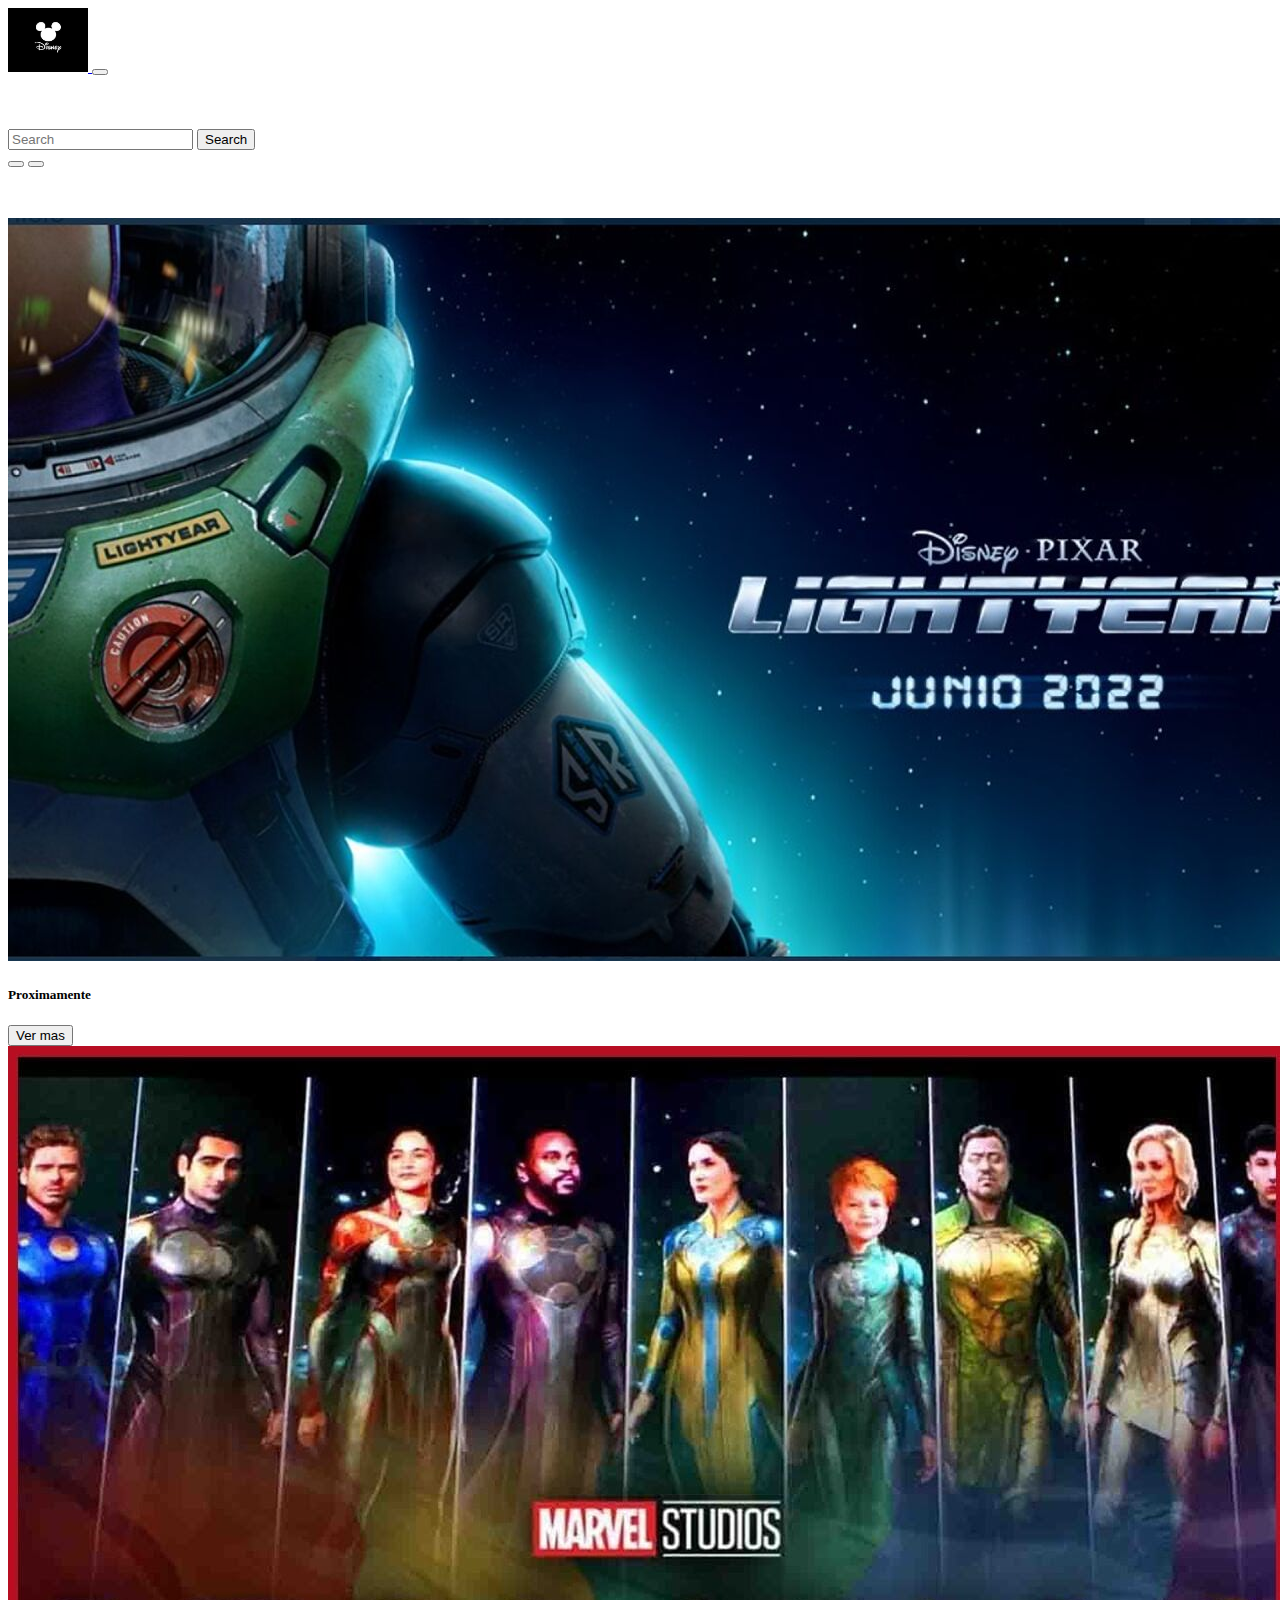
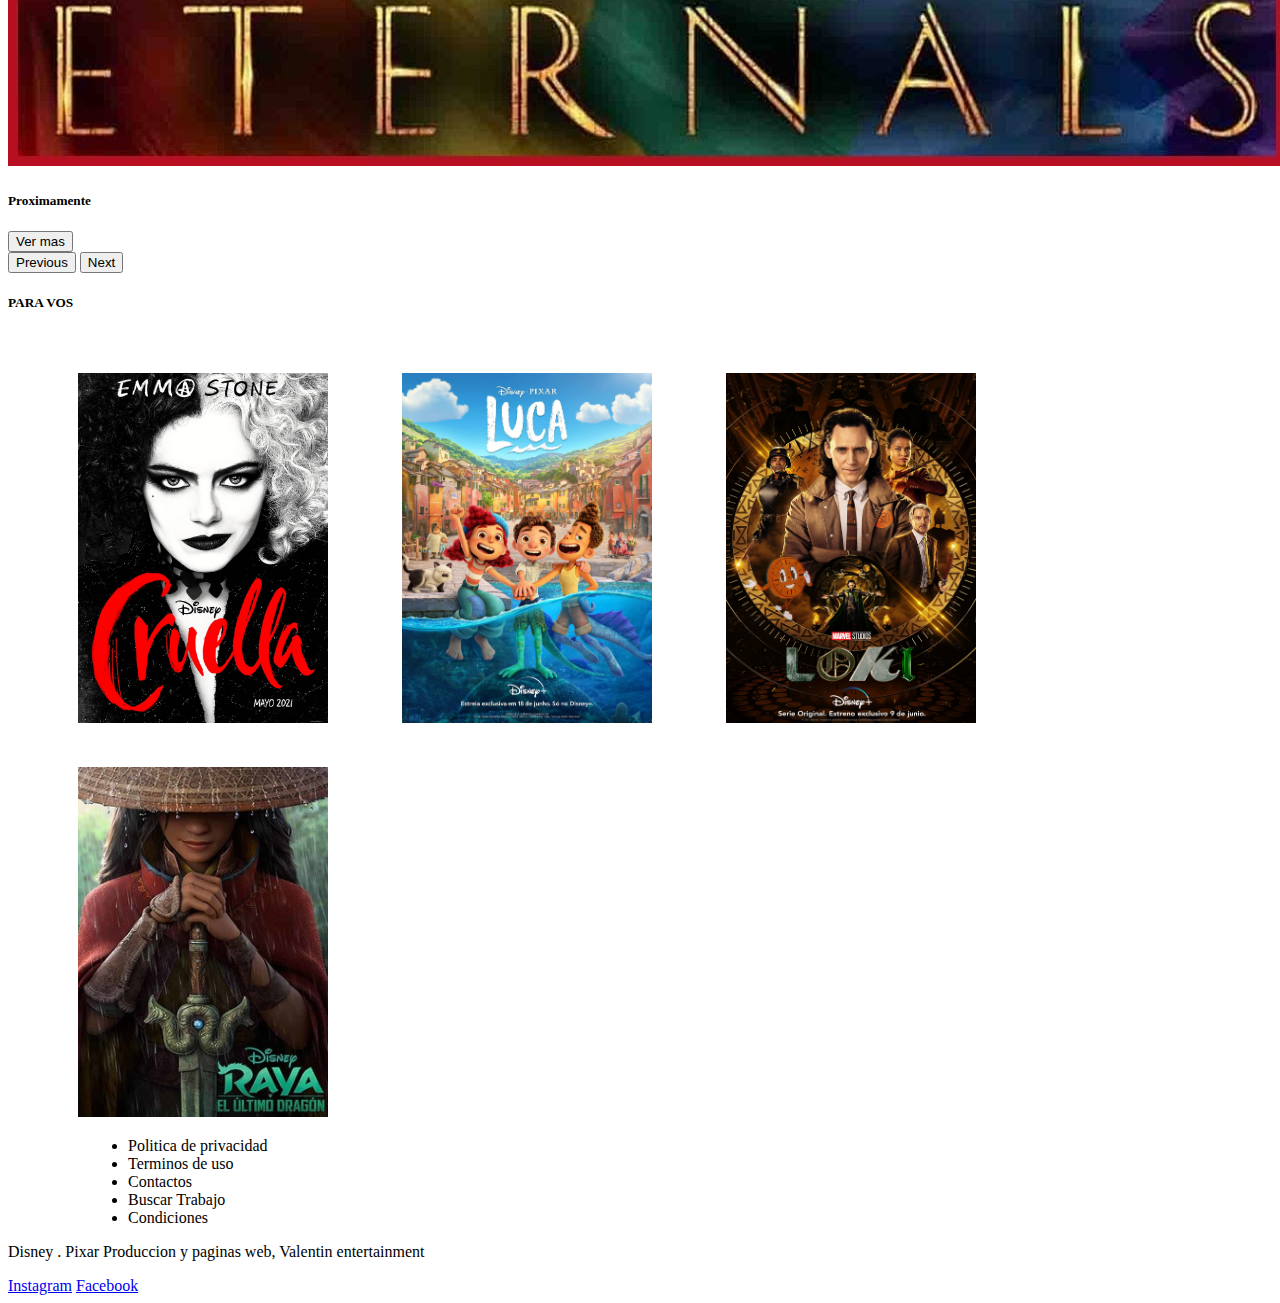
<file: index.html>
<!DOCTYPE html>
<html lang="en">
  <head>
    <meta charset="utf-8" />
    <meta name="viewport" content="width=device-width, initial-scale=1" />
    <title>Disney bootstrap</title>
    <!-- boostrap -->
    <link
      href="https://cdn.jsdelivr.net/npm/bootstrap@5.2.0-beta1/dist/css/bootstrap.min.css"
      rel="stylesheet"
      integrity="sha384-0evHe/X+R7YkIZDRvuzKMRqM+OrBnVFBL6DOitfPri4tjfHxaWutUpFmBp4vmVor"
      crossorigin="anonymous"
    />
    <!-- mi estilo -->
    <link rel="stylesheet" href="./css/style.css" />
  </head>
  <body>
    <!-- barra de navegacion -->
        <nav class="navbar navbar-expand-lg bg-dark">
          <div class="container-fluid">
            <a class="navbar-brand" href="./index.html">
              <img src="./fotos-boostrap/icon.jpg" alt="icono"  width="80" height="64">
            </a>
            <button class="navbar-toggler" type="button" data-bs-toggle="collapse" data-bs-target="#navbarNavAltMarkup" aria-controls="navbarNavAltMarkup" aria-expanded="false" aria-label="Toggle navigation">
              <span class="navbar-toggler-icon"></span>
            </button>
            <div class="container">
              <div class="row">
                <div class="collapse navbar-collapse" id="navbarNavAltMarkup">
                  <div class="navbar-nav">
                    <a class="nav-link" href="./peliculas.html">Peliculas</a>
                    <a class="nav-link" href="./novedades.html">Novedades</a>
                    <a class="nav-link" href="./viajes.html">Viajes</a>
                    <a class="nav-link" href="./shop.html">Shop</a>
                    <a class="nav-link" href="./index.html">Index</a>
                  </div>
                </div>
              </div>
            </div>
          </div>
          <nav class="navbar">
            <div class="container-fluid">
              <form class="d-flex" role="search">
                <input class="form-control me-2" type="search" placeholder="Search" aria-label="Search">
                <button class="btn btn-outline-success" type="submit">Search</button>
              </form>
          </nav>
        </nav>
    <!-- main del inicio, carrusel de imagenes mas botones-->
    <div id="carouselExampleCaptions" class="carousel slide" data-bs-ride="false">
      <div class="carousel-indicators">
        <button type="button" data-bs-target="#carouselExampleCaptions" data-bs-slide-to="0" class="active" aria-current="true" aria-label="Slide 1"></button>
        <button type="button" data-bs-target="#carouselExampleCaptions" data-bs-slide-to="1" aria-label="Slide 2"></button>
      </div>
      <div class="carousel-inner">
        <div class="carousel-item active">
          <img src="./fotos-boostrap/mainIndex.jpg" class="d-block w-100" alt="Lightyear">
          <div class="carousel-caption d-none d-md-block">
            <h5>Proximamente</h5>
            <button type="button" class="btn btn-dark">Ver mas</button>
          </div>
        </div>
        <div class="carousel-item">
          <img src="./fotos-boostrap/Marvel.jpg" class="d-block w-100" alt="marvel-eternals">
          <div class="carousel-caption d-none d-md-block">
            <h5>Proximamente</h5>
            <button type="button" class="btn btn-dark">Ver mas</button>
          </div>
        </div>
      </div>
      <button class="carousel-control-prev" type="button" data-bs-target="#carouselExampleCaptions" data-bs-slide="prev">
        <span class="carousel-control-prev-icon" aria-hidden="true"></span>
        <span class="visually-hidden">Previous</span>
      </button>
      <button class="carousel-control-next" type="button" data-bs-target="#carouselExampleCaptions" data-bs-slide="next">
        <span class="carousel-control-next-icon" aria-hidden="true"></span>
        <span class="visually-hidden">Next</span>
      </button>
    </div>
    <!-- Continuo con el main de inicio agregando una seccion nueva y final""""""""""""""""""""""""""""""""""" -->
  <div>
    <h5 class="text-center mt-3 fs-3">PARA VOS</h5>
    <img src="./fotos-boostrap/cruela.jpeg" class="rounded float-start" alt="cruela-pelicula" width="250" height="350">
    <img src="./fotos-boostrap/luca.jpeg" class="rounded float-start" alt="luca-pelicula" width="250" height="350">
    <img src="./fotos-boostrap/loki.jpeg" class="rounded float-start" alt="loki-pelicula" width="250" height="350">
    <img src="./fotos-boostrap/raya.jpeg" class="rounded float-start" alt="raya-pelicula" width="250" height="350">
  </div>
  <!-- Footer""""""""""""""""""""""""""""""""""""""""""""""" -->
  <div class="card" style="width: 100%;">
    <div class="card-body">
      <ul class="list-group list-group-horizontal-xxl">
        <li class="list-group-item">Politica de privacidad</li>
        <li class="list-group-item">Terminos de uso</li>
        <li class="list-group-item">Contactos</li>
        <li class="list-group-item">Buscar Trabajo</li>
        <li class="list-group-item">Condiciones</li>
      </ul>
      <p class="text-center">Disney . Pixar Produccion y paginas web, Valentin entertainment</p>
      <a href="#" class="card-link">Instagram</a>
      <a href="#" class="card-link">Facebook</a>
    </div>
  </div>
    <script
      src="https://cdn.jsdelivr.net/npm/bootstrap@5.2.0-beta1/dist/js/bootstrap.bundle.min.js"
      integrity="sha384-pprn3073KE6tl6bjs2QrFaJGz5/SUsLqktiwsUTF55Jfv3qYSDhgCecCxMW52nD2"
      crossorigin="anonymous"
    ></script>
  </body>
</html>
</file>
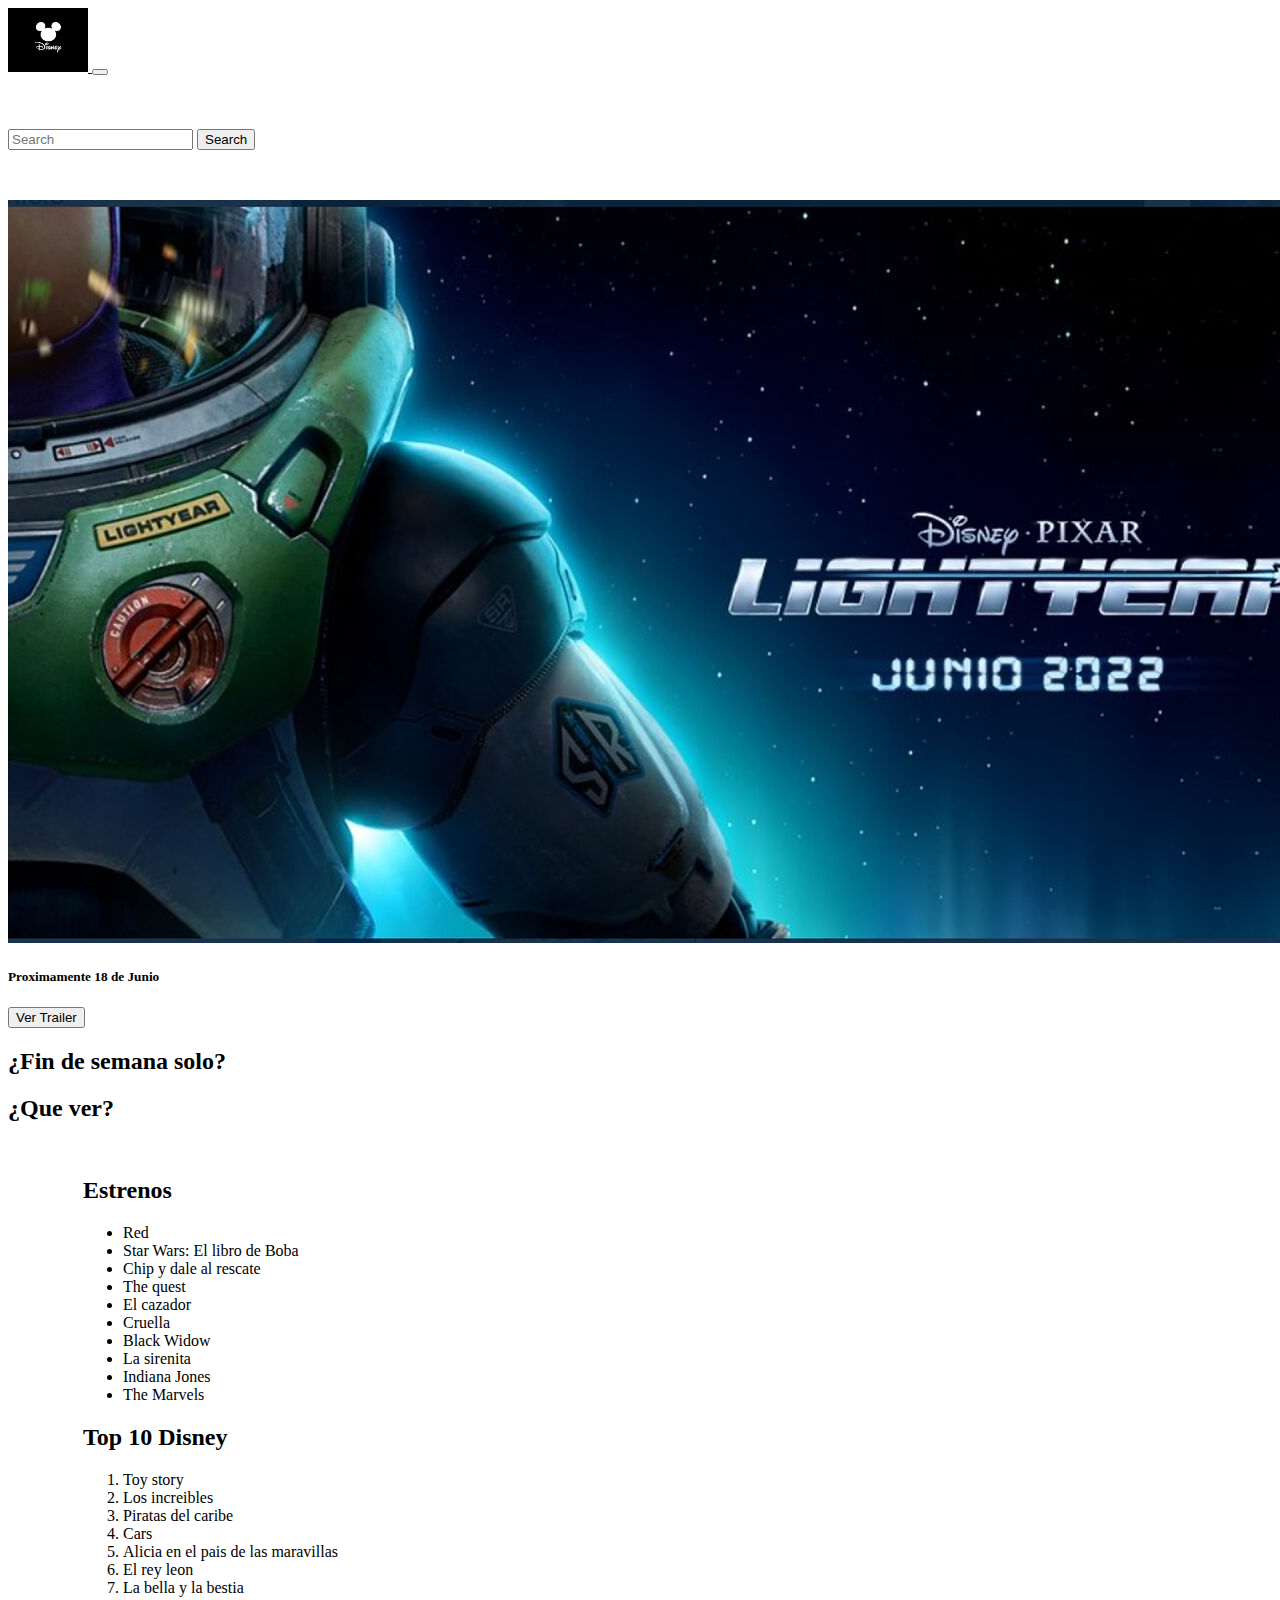
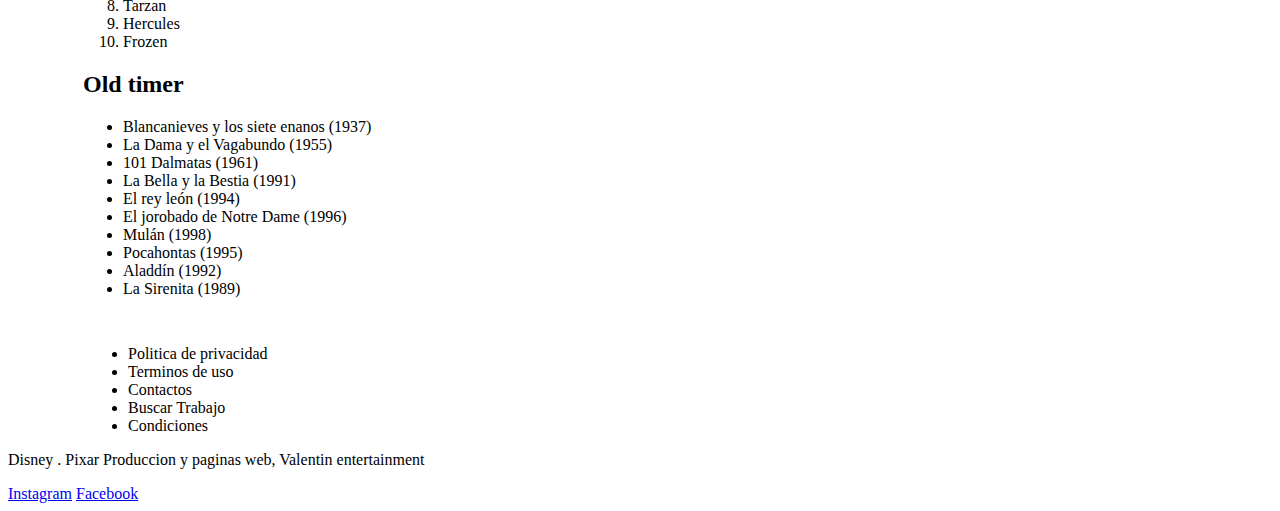
<file: peliculas.html>
<!doctype html>
<html lang="en">
  <head>
    <meta charset="utf-8">
    <meta name="viewport" content="width=device-width, initial-scale=1">
    <title>Bootstrap demo</title>
    <!-- boostrap -->
    <link href="https://cdn.jsdelivr.net/npm/bootstrap@5.2.0-beta1/dist/css/bootstrap.min.css" rel="stylesheet" integrity="sha384-0evHe/X+R7YkIZDRvuzKMRqM+OrBnVFBL6DOitfPri4tjfHxaWutUpFmBp4vmVor" crossorigin="anonymous">
    <!-- mi estilo -->
    <link rel="stylesheet" href="./css/style.css">
  </head>
  <body>
    <!-- barra de navegacion -->
    <nav class="navbar navbar-expand-lg bg-dark">
      <div class="container-fluid">
        <a class="navbar-brand" href="./index.html">
          <img src="./fotos-boostrap/icon.jpg" alt="icono"  width="80" height="64">
        </a>
        <button class="navbar-toggler" type="button" data-bs-toggle="collapse" data-bs-target="#navbarNavAltMarkup" aria-controls="navbarNavAltMarkup" aria-expanded="false" aria-label="Toggle navigation">
          <span class="navbar-toggler-icon"></span>
        </button>
        <div class="container">
          <div class="row">
            <div class="collapse navbar-collapse" id="navbarNavAltMarkup">
              <div class="navbar-nav">
                <a class="nav-link" href="./peliculas.html">Peliculas</a>
                <a class="nav-link" href="./novedades.html">Novedades</a>
                <a class="nav-link" href="./viajes.html">Viajes</a>
                <a class="nav-link" href="./shop.html">Shop</a>
                <a class="nav-link" href="./index.html">Index</a>
              </div>
            </div>
          </div>
        </div>
      </div>
      <nav class="navbar">
        <div class="container-fluid">
          <form class="d-flex" role="search">
            <input class="form-control me-2" type="search" placeholder="Search" aria-label="Search">
            <button class="btn btn-outline-success" type="submit">Search</button>
          </form>
      </nav>
    </nav>
    <!-- main de peliculas -->
    <main>
      <div class="carousel-inner">
        <div class="carousel-item active">
          <img src="./fotos-boostrap/mainIndex.jpg" class="d-block w-100" alt="Lightyear">
          <div class="carousel-caption d-none d-md-block">
            <h5>Proximamente 18 de Junio</h5>
            <button type="button" class="btn btn-dark">Ver Trailer</button>
          </div>
        </div>
      </div>
      <h2 class="text-center fs-1 mt-4 text-bg-secondary p-3">¿Fin de semana solo?</h2>
      <h2 class="text-center">¿Que ver?</h2>
      <div class="container">
        <div class="row">
          <div class="col-12 col-xl-4  text-bg-danger p-3">
            <h2 class="text-bg-dark p-3">Estrenos</h2>
            <ul>
              <li>Red</li>
              <li>Star Wars: El libro de Boba</li>
              <li>Chip y dale al rescate</li>
              <li>The quest</li>
              <li>El cazador</li>
              <li>Cruella</li>
              <li>Black Widow</li>
              <li>La sirenita</li>
              <li>Indiana Jones</li>
              <li>The Marvels</li>
            </ul>
          </div>
          <div class="col-12 col-xl-4 text-bg-secondary p-3">
            <h2 class="text-bg-dark p-3">Top 10 Disney</h2>
            <ol>
              <li>Toy story</li>
              <li>Los increibles</li>
              <li>Piratas del caribe</li>
              <li>Cars</li>
              <li>Alicia en el pais de las maravillas</li>
              <li>El rey leon</li>
              <li>La bella y la bestia</li>
              <li>Tarzan</li>
              <li>Hercules</li>
              <li>Frozen</li>
            </ol>
          </div>
          <div class="col-12 col-xl-4 text-bg-danger p-3">
            <h2 class="text-bg-dark p-3">Old timer</h2>
            <ul>
              <li>Blancanieves y los siete enanos (1937)</li>
              <li>La Dama y el Vagabundo (1955)</li>
              <li>101 Dalmatas (1961)</li>
              <li>La Bella y la Bestia (1991)</li>
              <li>El rey león (1994)</li>
              <li>El jorobado de Notre Dame (1996)</li>
              <li>Mulán (1998)</li>
              <li>Pocahontas (1995)</li>
              <li>Aladdín (1992)</li>
              <li>La Sirenita (1989)</li>
            </ul>
          </div>
        </div>
      </div>
    </main>
    <!-- footer -->
    <div class="card" style="width: 100%;">
      <div class="card-body">
        <ul class="list-group list-group-horizontal-xxl">
          <li class="list-group-item">Politica de privacidad</li>
          <li class="list-group-item">Terminos de uso</li>
          <li class="list-group-item">Contactos</li>
          <li class="list-group-item">Buscar Trabajo</li>
          <li class="list-group-item">Condiciones</li>
        </ul>
        <p class="text-center">Disney . Pixar Produccion y paginas web, Valentin entertainment</p>
        <a href="#" class="card-link">Instagram</a>
        <a href="#" class="card-link">Facebook</a>
      </div>
    </div>
    <script src="https://cdn.jsdelivr.net/npm/bootstrap@5.2.0-beta1/dist/js/bootstrap.bundle.min.js" integrity="sha384-pprn3073KE6tl6bjs2QrFaJGz5/SUsLqktiwsUTF55Jfv3qYSDhgCecCxMW52nD2" crossorigin="anonymous"></script>
  </body>
</html>
</file>
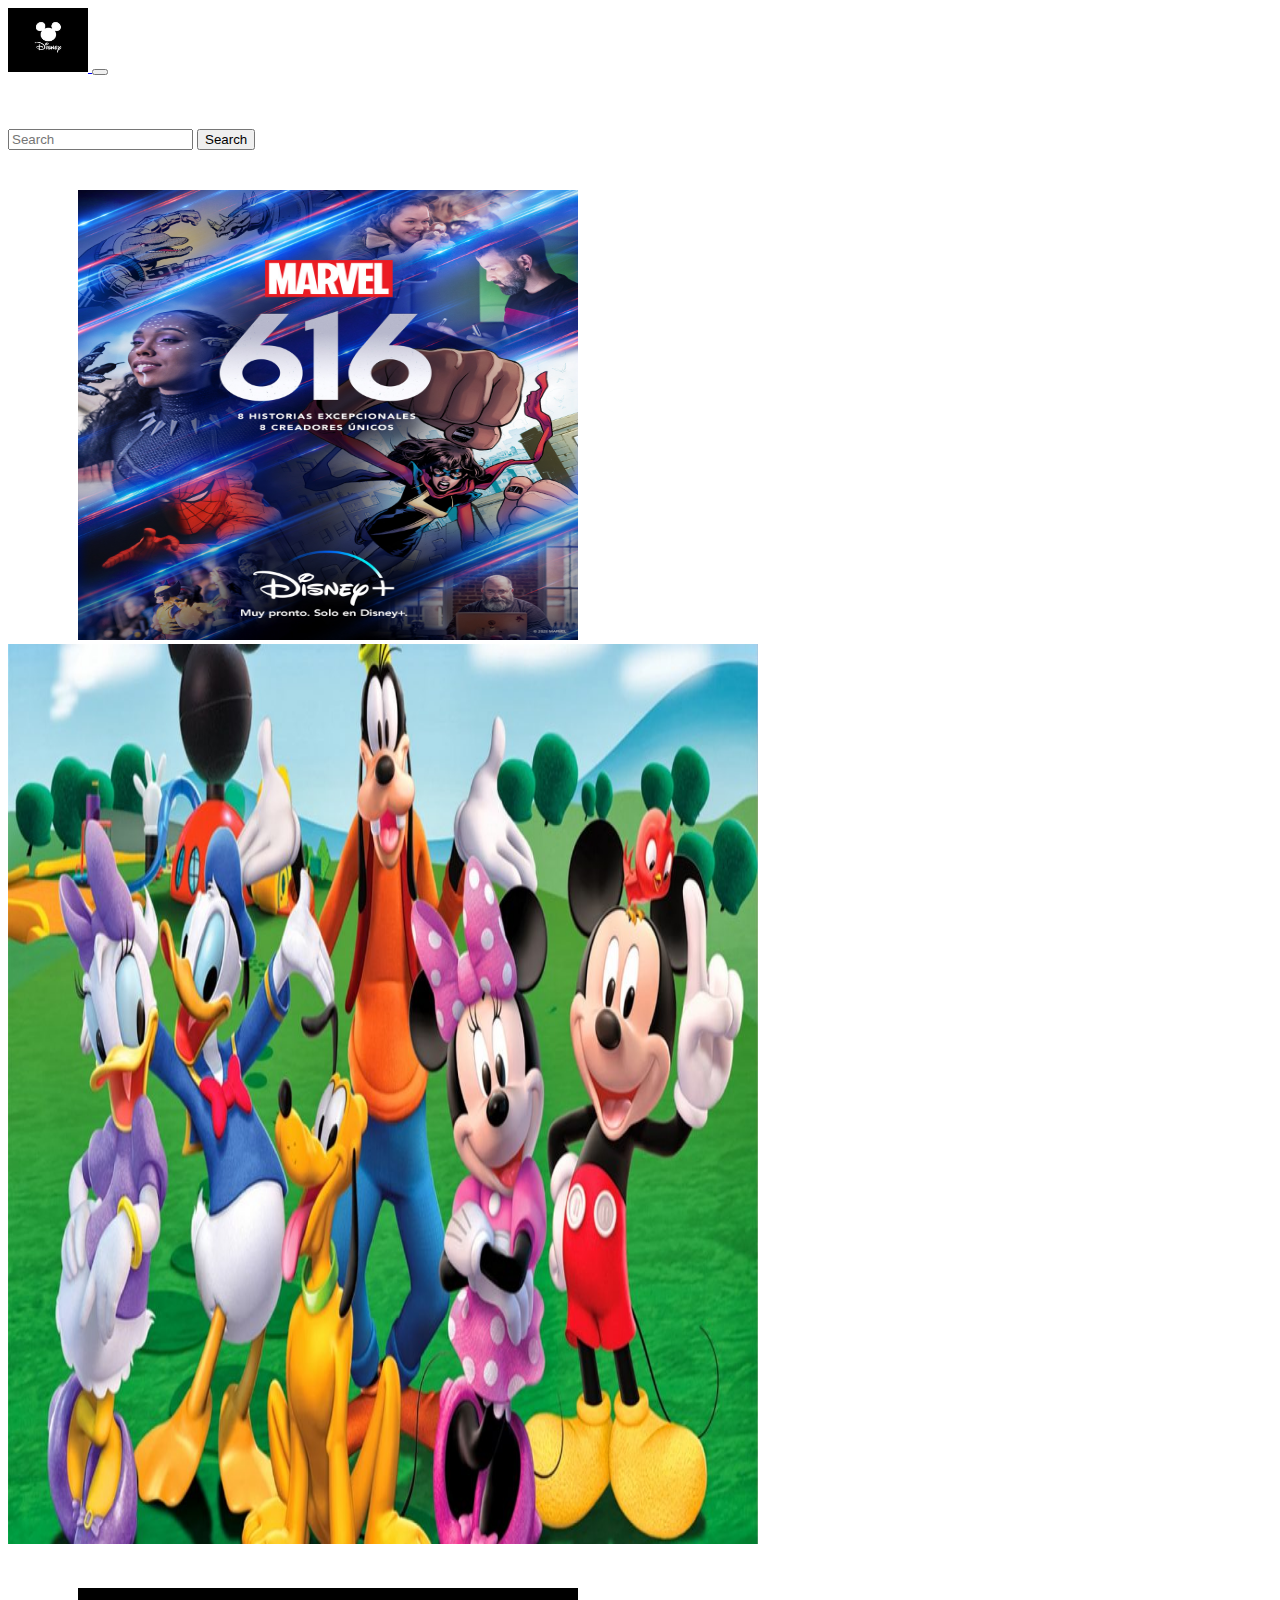
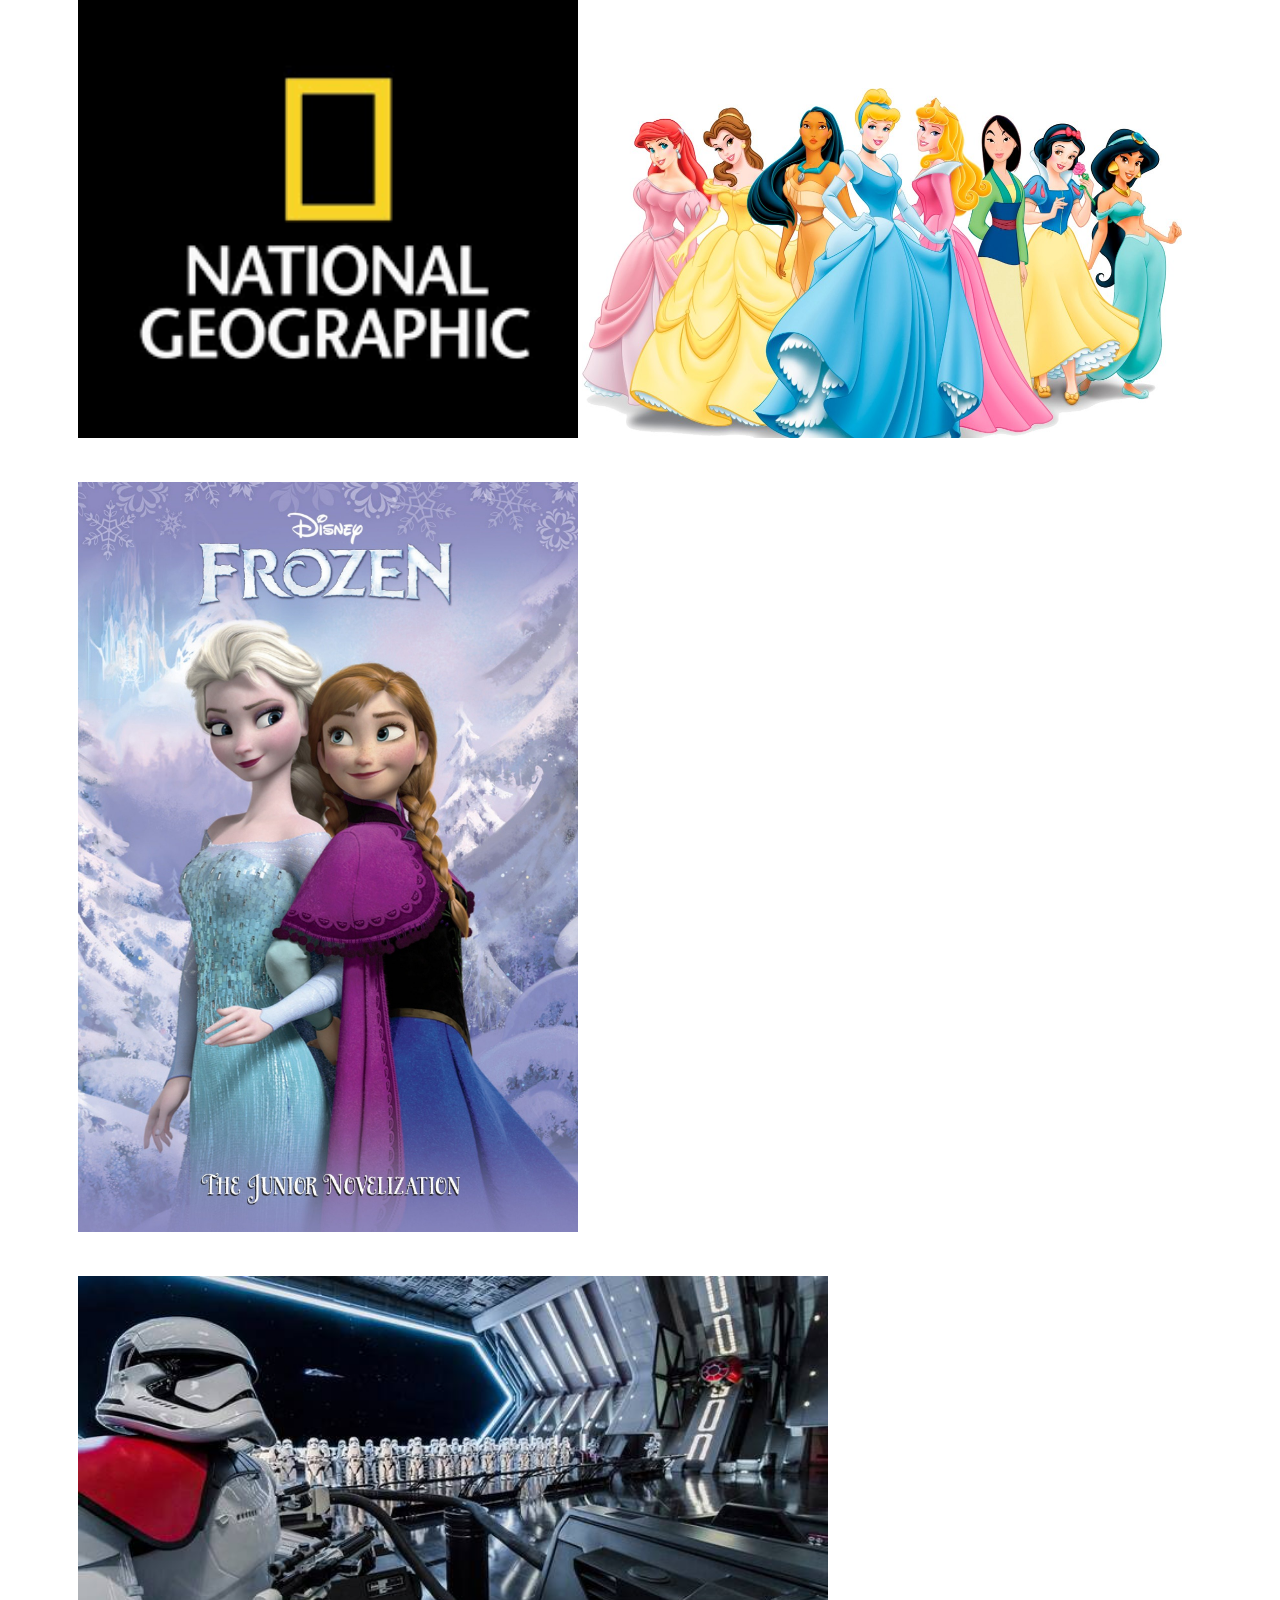
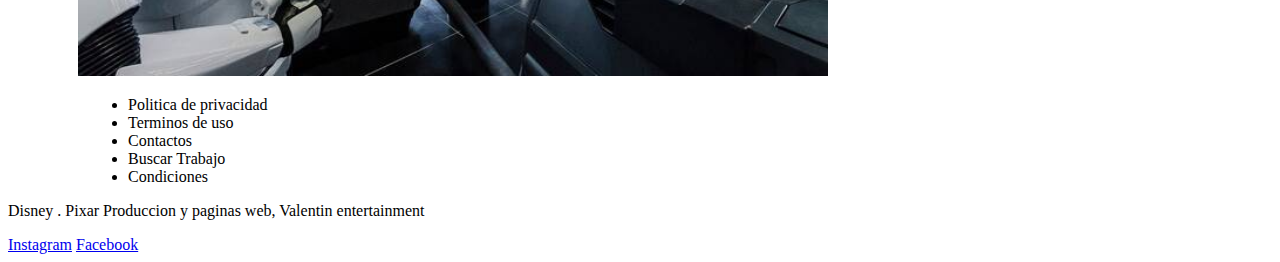
<file: shop.html>
<!doctype html>
<html lang="en">
  <head>
    <meta charset="utf-8">
    <meta name="viewport" content="width=device-width, initial-scale=1">
    <title>Bootstrap demo</title>
    <!-- boostrap -->
    <link href="https://cdn.jsdelivr.net/npm/bootstrap@5.2.0-beta1/dist/css/bootstrap.min.css" rel="stylesheet" integrity="sha384-0evHe/X+R7YkIZDRvuzKMRqM+OrBnVFBL6DOitfPri4tjfHxaWutUpFmBp4vmVor" crossorigin="anonymous">
    <!-- mi estilo -->
    <link rel="stylesheet" href="./css/style.css">
  </head>
  <body>
    <!-- barra de navegacion -->
    <nav class="navbar navbar-expand-lg bg-dark">
      <div class="container-fluid">
        <a class="navbar-brand" href="./index.html">
          <img src="./fotos-boostrap/icon.jpg" alt="icono"  width="80" height="64">
        </a>
        <button class="navbar-toggler" type="button" data-bs-toggle="collapse" data-bs-target="#navbarNavAltMarkup" aria-controls="navbarNavAltMarkup" aria-expanded="false" aria-label="Toggle navigation">
          <span class="navbar-toggler-icon"></span>
        </button>
        <div class="container">
          <div class="row">
            <div class="collapse navbar-collapse" id="navbarNavAltMarkup">
              <div class="navbar-nav">
                <a class="nav-link" href="./peliculas.html">Peliculas</a>
                <a class="nav-link" href="./novedades.html">Novedades</a>
                <a class="nav-link" href="./viajes.html">Viajes</a>
                <a class="nav-link" href="./shop.html">Shop</a>
                <a class="nav-link" href="./index.html">Index</a>
              </div>
            </div>
          </div>
        </div>
      </div>
      <nav class="navbar">
        <div class="container-fluid">
          <form class="d-flex" role="search">
            <input class="form-control me-2" type="search" placeholder="Search" aria-label="Search">
            <button class="btn btn-outline-success" type="submit">Search</button>
          </form>
      </nav>
    </nav>
    <!-- main de shop -->
    <section>
      <a href="https://ofertas.mercadolibre.com.ar/disney-marvel#deal_print_id=fff4b740-4d46-11ec-a0b5-cb254b62cdbb&c_id=special-withoutlabel&c_element_order=3&c_campaign=MARVEL&c_uid=fff4b740-4d46-11ec-a0b5-cb254b62cdbb?utm_source=disneyar&utm_medium=shop&utm_campaign=Marvel"><img src="./fotos-boostrap/marvel-shop.jpg" class="rounded float-start p-1 m-2" width="500" height="450" alt="Marvel"></a>
      <a href="https://listado.mercadolibre.com.ar/_Deal_disney-mickey-amigos?utm_source=web_disney&utm_medium=web&utm_campaign=tienda_disney_ar#deal_print_id=f6dc5d60-9898-11eb-9484-8b679ba6f746"><img src="./fotos-boostrap/Mickey-amigos.jpg" class="rounded float-end p-1 m-2" width="750" height="900" alt="Micky-amigos"></a>
      <a href="https://ofertas.mercadolibre.com.ar/disney-nat-geo#deal_print_id=fff4b740-4d46-11ec-a0b5-cb254b62cdbb&c_id=special-withoutlabel&c_element_order=5&c_campaign=NATIONAL_GEOGRAPHIC&c_uid=fff4b740-4d46-11ec-a0b5-cb254b62cdbb?utm_source=disneyar&utm_medium=shop&utm_campaign=Nat-Geo"><img src="./fotos-boostrap/national.png" class="rounded float-start p-1 m-2" width="500" height="450" alt="national-geographics"></a>
      <a href="https://ofertas.mercadolibre.com.ar/disney-princesas#deal_print_id=fff4b740-4d46-11ec-a0b5-cb254b62cdbb&c_id=mainslideritem-normal&c_element_order=5&c_campaign=UPC&c_uid=fff4b740-4d46-11ec-a0b5-cb254b62cdbb?utm_source=disneyar&utm_medium=shop&utm_campaign=Disney-Princess"><img src="./fotos-boostrap/princesas.jpg" class="rounded float-end p-1 m-2" width="600" height="350" alt="princesas-disney"></a>
      <a href="https://ofertas.mercadolibre.com.ar/disney-frozen#deal_print_id=fff4b740-4d46-11ec-a0b5-cb254b62cdbb&c_id=carousel&c_element_order=2&c_campaign=FROZEN&c_uid=fff4b740-4d46-11ec-a0b5-cb254b62cdbb?utm_source=disneyar&utm_medium=shop&utm_campaign=Frozen"><img src="./fotos-boostrap/frozen.jpg" class="rounded float-start p-1 m-2" width="500" height="750" alt="frozen"></a>
      <a href="https://ofertas.mercadolibre.com.ar/disney-star-wars#deal_print_id=fff4b740-4d46-11ec-a0b5-cb254b62cdbb&c_id=special-withoutlabel&c_element_order=4&c_campaign=STAR_WARS&c_uid=fff4b740-4d46-11ec-a0b5-cb254b62cdbb?utm_source=disneyar&utm_medium=shop&utm_campaign=Star-Wars"><img src="./fotos-boostrap/star.jpg" class="rounded float-start p-1 m-2" width="750" height="400" alt="star.words"></a>
    </section>
    <!-- footer """""""""""""""""""""""""""""""""""""""""""""""""""""""""""""""" -->
    <div class="card" style="width: 100%;">
      <div class="card-body">
        <ul class="list-group list-group-horizontal-xxl">
          <li class="list-group-item">Politica de privacidad</li>
          <li class="list-group-item">Terminos de uso</li>
          <li class="list-group-item">Contactos</li>
          <li class="list-group-item">Buscar Trabajo</li>
          <li class="list-group-item">Condiciones</li>
        </ul>
        <p class="text-center">Disney . Pixar Produccion y paginas web, Valentin entertainment</p>
        <a href="#" class="card-link">Instagram</a>
        <a href="#" class="card-link">Facebook</a>
      </div>
    </div>
    <script src="https://cdn.jsdelivr.net/npm/bootstrap@5.2.0-beta1/dist/js/bootstrap.bundle.min.js" integrity="sha384-pprn3073KE6tl6bjs2QrFaJGz5/SUsLqktiwsUTF55Jfv3qYSDhgCecCxMW52nD2" crossorigin="anonymous"></script>
  </body>
</html>
</file>
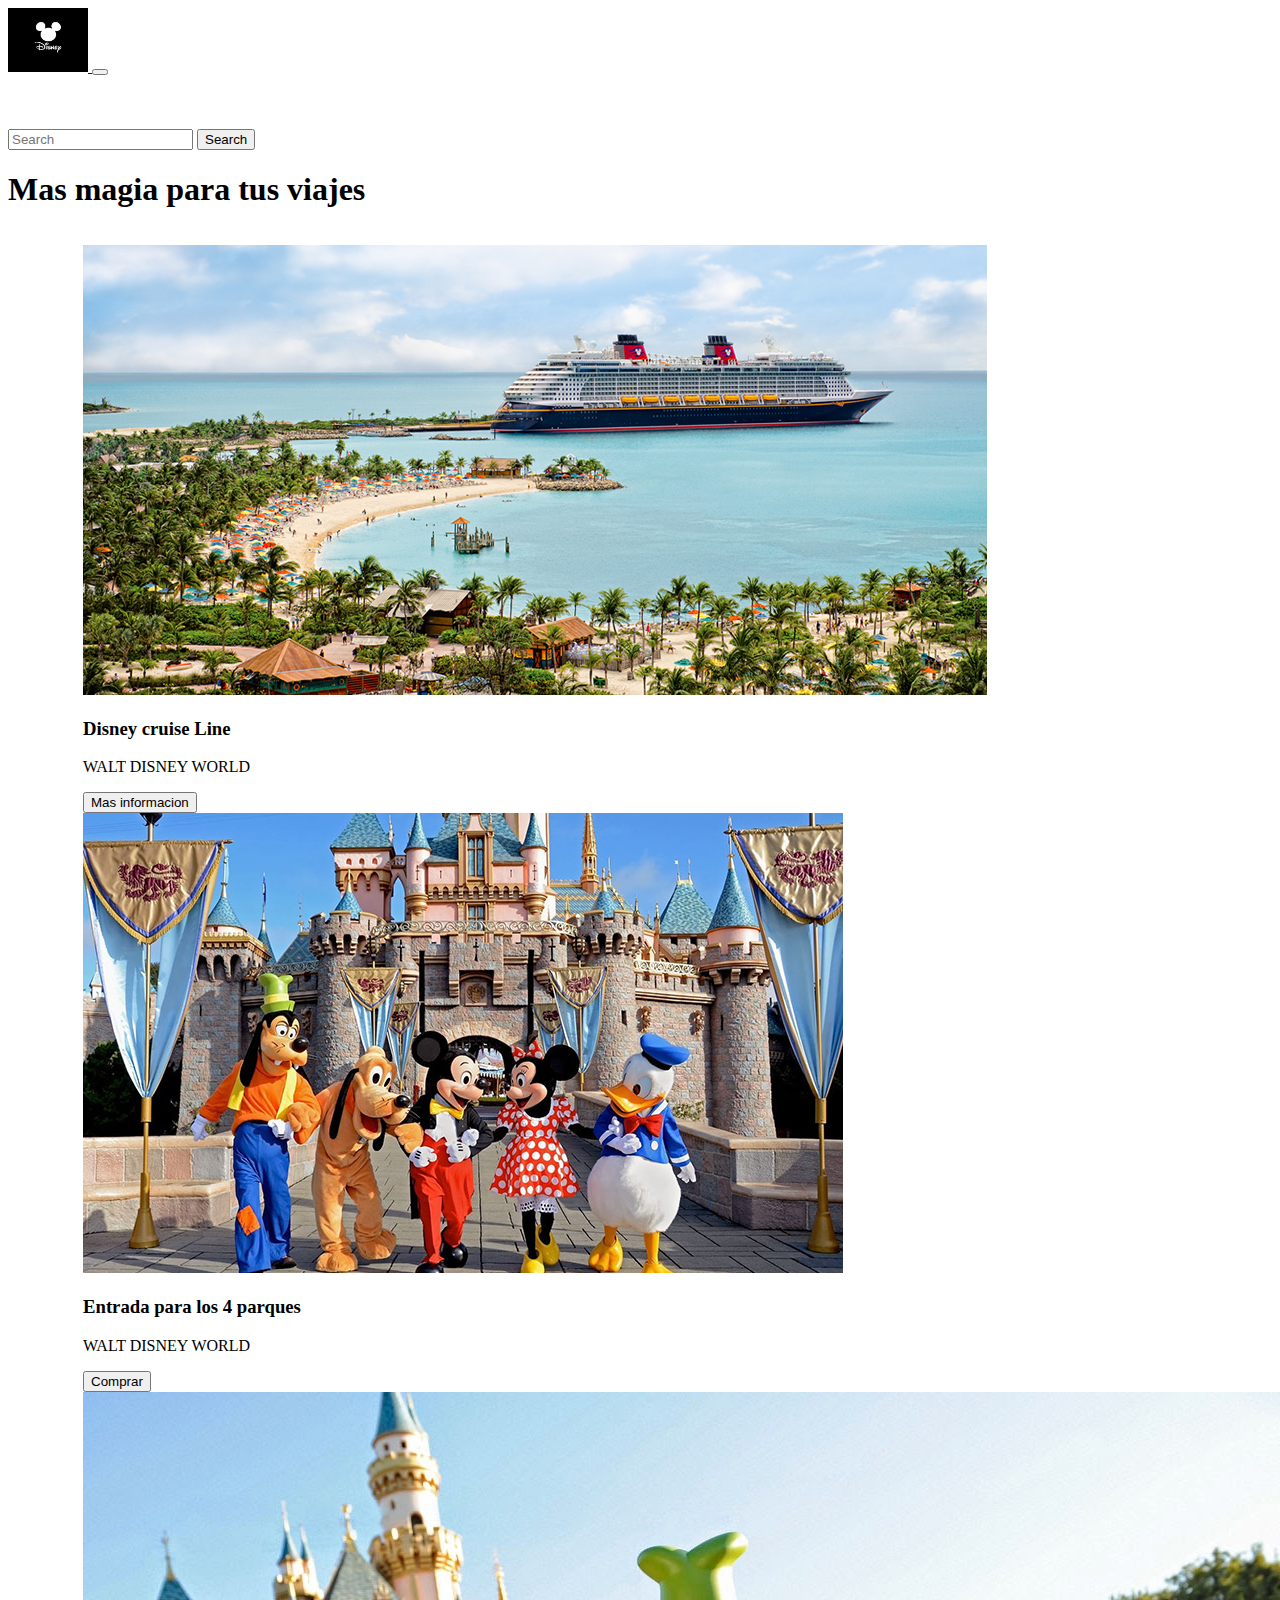
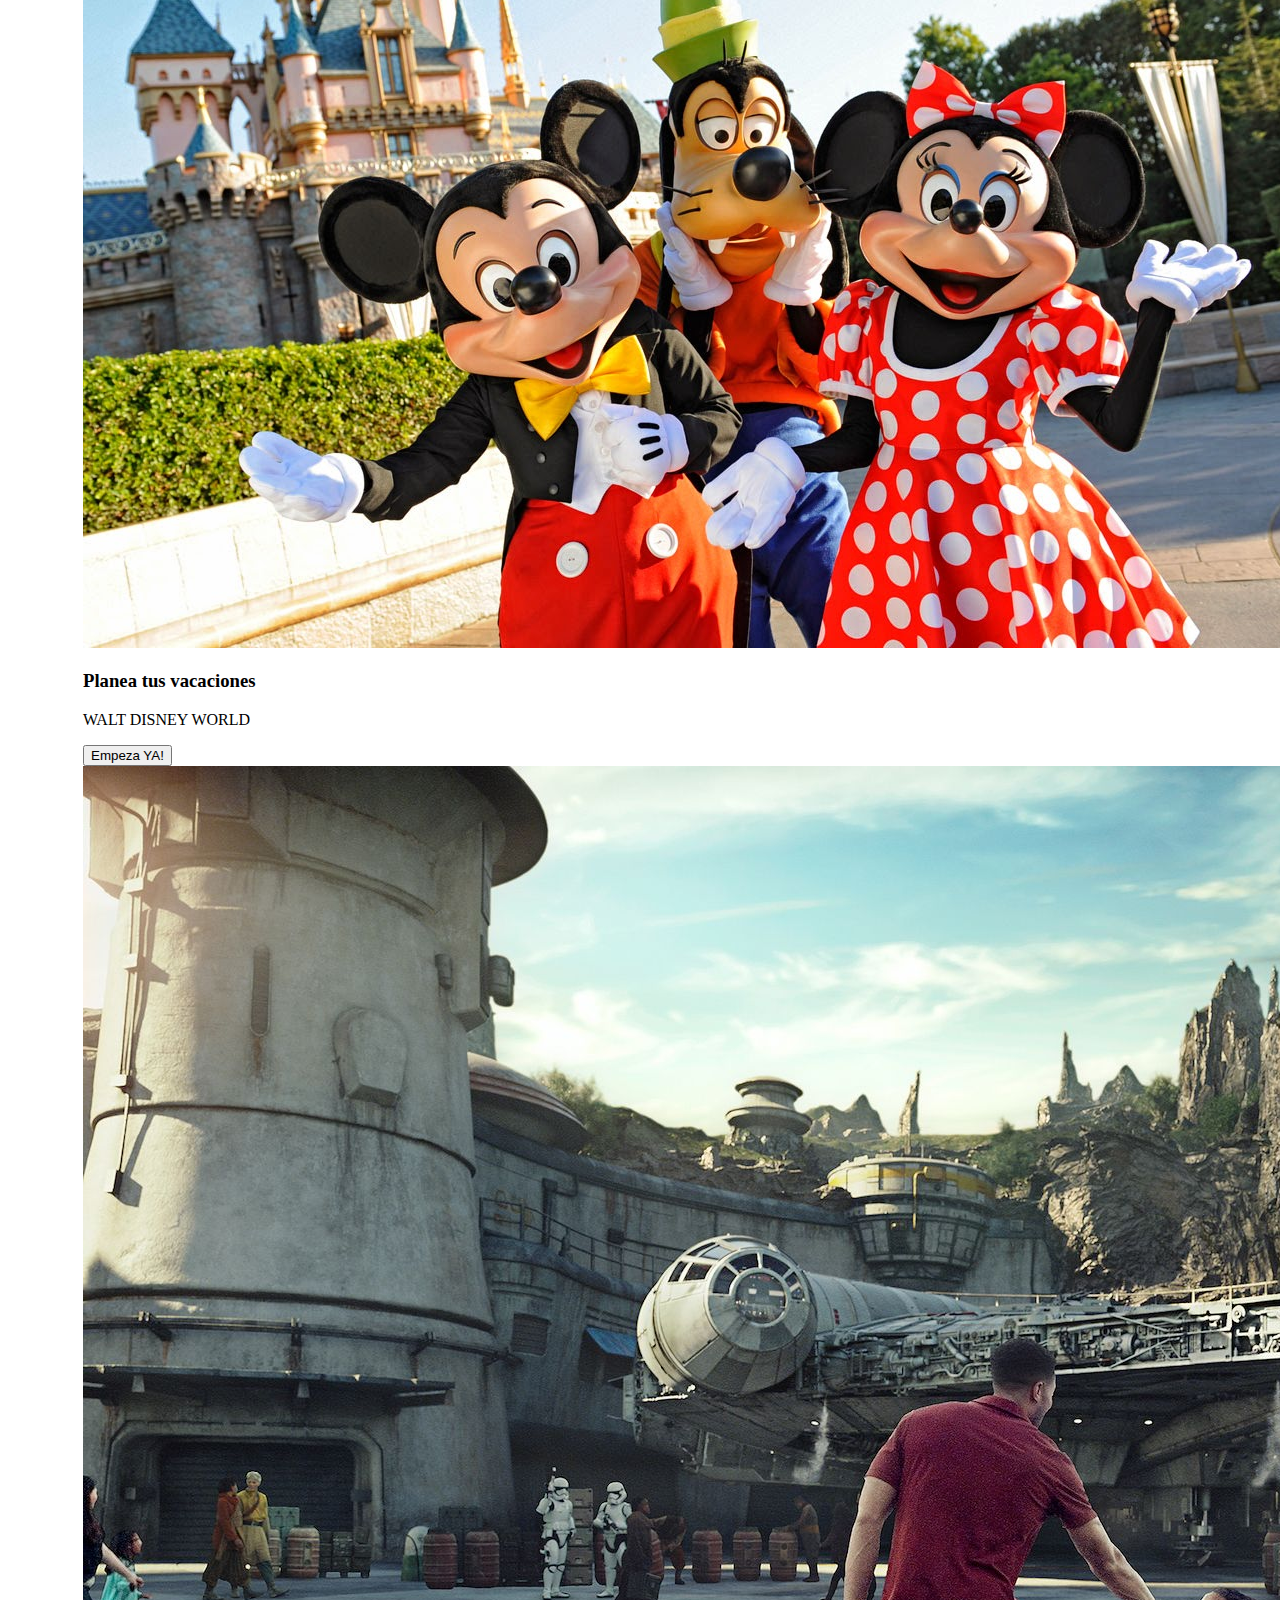
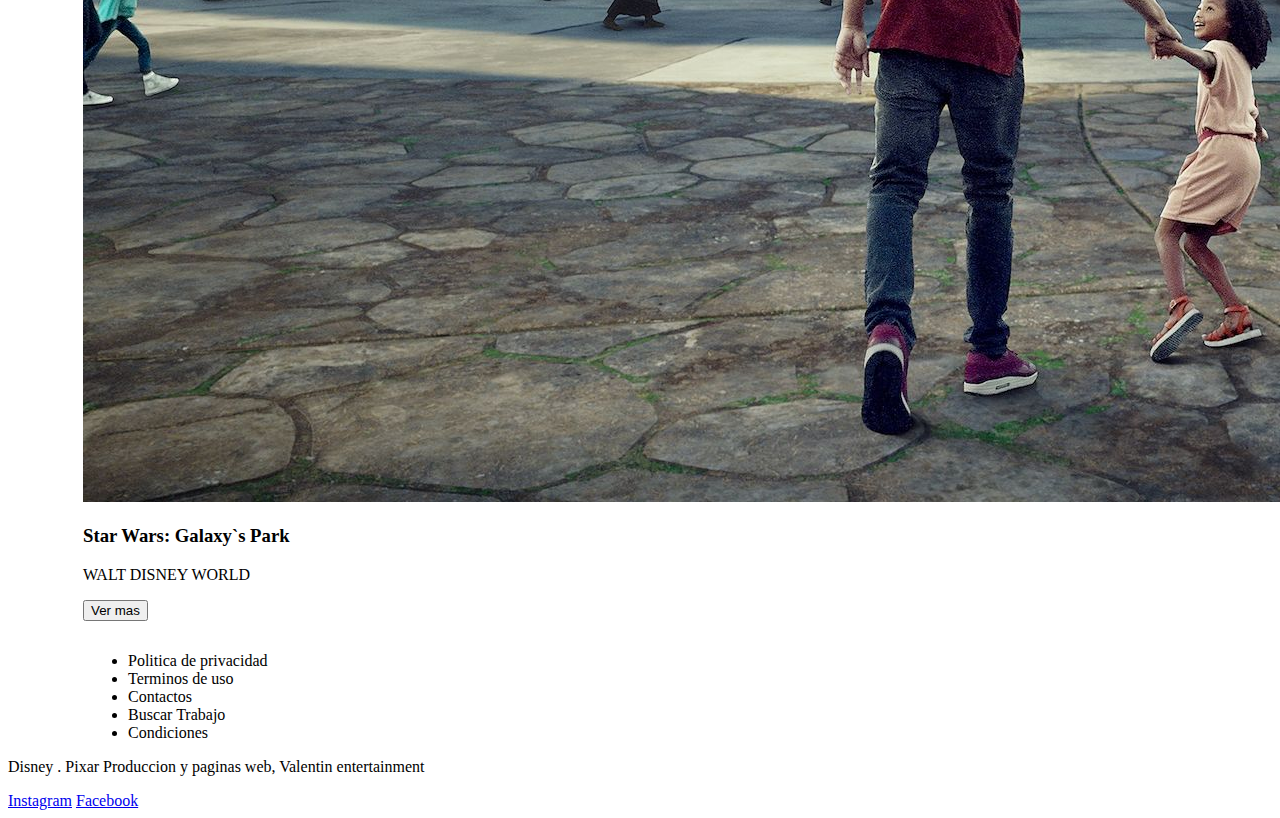
<file: viajes.html>
<!doctype html>
<html lang="en">
  <head>
    <meta charset="utf-8">
    <meta name="viewport" content="width=device-width, initial-scale=1">
    <title>Bootstrap demo</title>
    <!-- boostrap -->
    <link href="https://cdn.jsdelivr.net/npm/bootstrap@5.2.0-beta1/dist/css/bootstrap.min.css" rel="stylesheet" integrity="sha384-0evHe/X+R7YkIZDRvuzKMRqM+OrBnVFBL6DOitfPri4tjfHxaWutUpFmBp4vmVor" crossorigin="anonymous">
    <!-- mi estilo -->
    <link rel="stylesheet" href="./css/style.css">
  </head>
  <body>
    <!-- barra de navegacion -->
    <nav class="navbar navbar-expand-lg bg-dark">
      <div class="container-fluid">
        <a class="navbar-brand" href="./index.html">
          <img src="./fotos-boostrap/icon.jpg" alt="icono"  width="80" height="64">
        </a>
        <button class="navbar-toggler" type="button" data-bs-toggle="collapse" data-bs-target="#navbarNavAltMarkup" aria-controls="navbarNavAltMarkup" aria-expanded="false" aria-label="Toggle navigation">
          <span class="navbar-toggler-icon"></span>
        </button>
        <div class="container">
          <div class="row">
            <div class="collapse navbar-collapse" id="navbarNavAltMarkup">
              <div class="navbar-nav">
                <a class="nav-link" href="./peliculas.html">Peliculas</a>
                <a class="nav-link" href="./novedades.html">Novedades</a>
                <a class="nav-link" href="./viajes.html">Viajes</a>
                <a class="nav-link" href="./shop.html">Shop</a>
                <a class="nav-link" href="./index.html">Index</a>
              </div>
            </div>
          </div>
        </div>
      </div>
      <nav class="navbar">
        <div class="container-fluid">
          <form class="d-flex" role="search">
            <input class="form-control me-2" type="search" placeholder="Search" aria-label="Search">
            <button class="btn btn-outline-success" type="submit">Search</button>
          </form>
      </nav>
    </nav>
    <!-- Main de viajes -->
      <h1 class="text-center">Mas magia para tus viajes</h1>
      <div class="container">
        <div class="row text-center">
          <div>
            <div class="card col-sm-12" style="width: 100%;">
              <a href=""><img src="./fotos-boostrap/Crucero-disney.jpg" class="card-img-top" alt="..."></a> 
              <div class="card-body">
                <h3>Disney cruise Line</h3>
                <p class="card-text">WALT DISNEY WORLD</p>
                <button type="button" class="btn btn-outline-secondary">Mas informacion</button>
              </div>
              <div class="card col-sm-12" style="width: 100%;">
                <a href=""><img src="./fotos-boostrap/DISNEY-FLORIDA.jpg" class="card-img-top" alt="..."></a> 
                <div class="card-body">
                  <h3>Entrada para los 4 parques</h3>
                  <p class="card-text">WALT DISNEY WORLD</p>
                  <button type="button" class="btn btn-outline-danger">Comprar</button>
                </div>
              </div>
              <div class="card col-sm-12" style="width: 100%;">
                <a href=""><img src="./fotos-boostrap/disney-micky.jpg" class="card-img-top" alt="..."></a>
                <div class="card-body">
                  <h3>Planea tus vacaciones</h3>
                  <p class="card-text">WALT DISNEY WORLD</p>
                  <button class="btn btn-primary" type="submit">Empeza YA!</button>
                </div>
              </div>
              <div class="card col-sm-12" style="width: 100%;">
                <a href=""><img src="./fotos-boostrap/star-wars-galaxys.jpg" class="card-img-top" alt="..."></a>
                <div class="card-body">
                  <h3>Star Wars: Galaxy`s Park</h3>
                  <p class="card-text">WALT DISNEY WORLD</p>
                  <button type="button" class="btn btn-outline-info">Ver mas</button>
                </div>
              </div>
            </div>
          </div>
        </div>
      </div>
    <!-- footer -->
    <div class="card" style="width: 100%;">
      <div class="card-body">
        <ul class="list-group list-group-horizontal-xxl">
          <li class="list-group-item">Politica de privacidad</li>
          <li class="list-group-item">Terminos de uso</li>
          <li class="list-group-item">Contactos</li>
          <li class="list-group-item">Buscar Trabajo</li>
          <li class="list-group-item">Condiciones</li>
        </ul>
        <p class="text-center">Disney . Pixar Produccion y paginas web, Valentin entertainment</p>
        <a href="#" class="card-link">Instagram</a>
        <a href="#" class="card-link">Facebook</a>
      </div>
    </div>
    <script src="https://cdn.jsdelivr.net/npm/bootstrap@5.2.0-beta1/dist/js/bootstrap.bundle.min.js" integrity="sha384-pprn3073KE6tl6bjs2QrFaJGz5/SUsLqktiwsUTF55Jfv3qYSDhgCecCxMW52nD2" crossorigin="anonymous"></script>
  </body>
</html>
</file>
<file: css/style.css>
/* style del nav */
.navbar-nav a{
    color:  white;
    font-size: 20px;
}
/* style del main carrusel */
.carousel-inner{
    margin-top: 50px;
}
/* style de la segunda seccion del main inicio */
.float-start{
    margin-top: 40px;
    margin-left: 70px;
}
.row{
    flex-direction: row-reverse;
    padding: 15px;
    margin-left: 60px;
}
/* footerr */
.list-group li{
    margin-left: 80px;
}
/* Main de shop */
.rounded{
    transition: all (.8);
}
.rounded:hover{
    transform: scale(1.01);
}

.card:hover{
    transform: scale(1.01);
}
</file>
